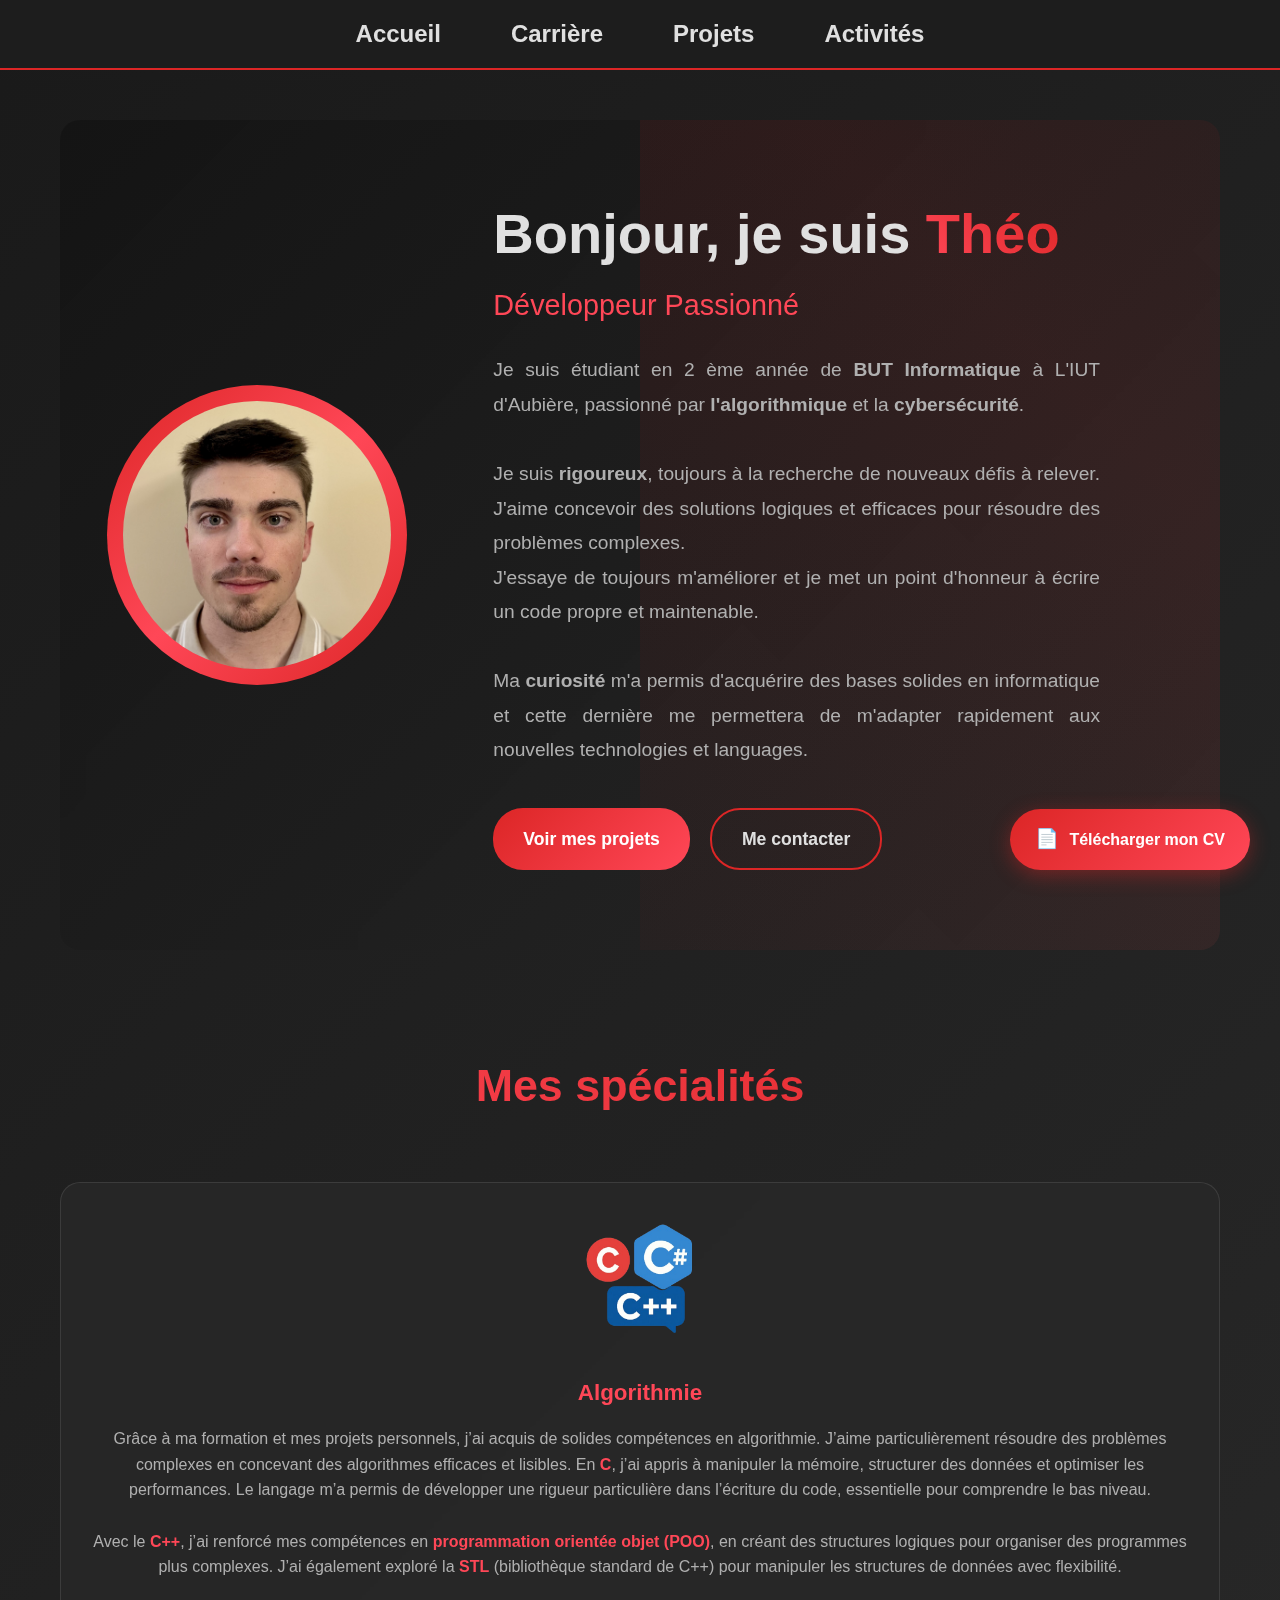
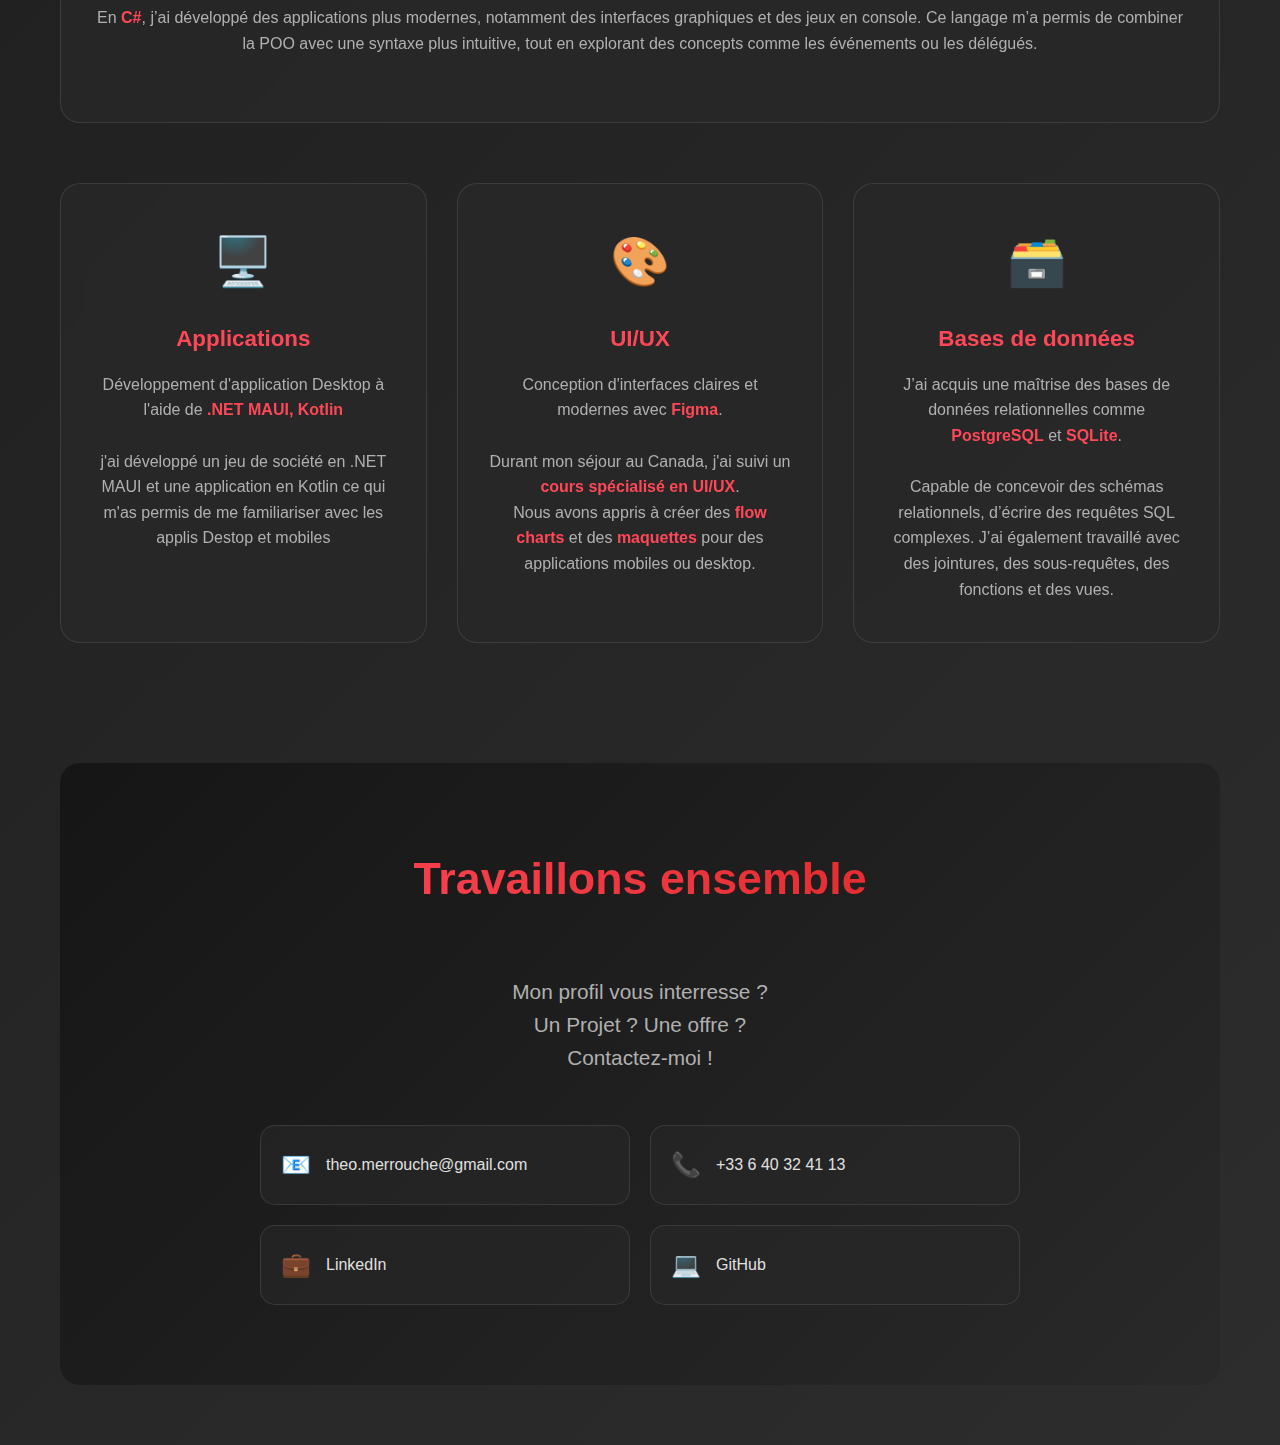
<file: index.html>
<!doctype html>
<html lang="fr">
<head>
    <meta charset="UTF-8" />
    <meta name="viewport" content="width=device-width, initial-scale=1.0" />
    <title>Portfolio - Accueil</title>
    <link rel="stylesheet" href="css/norme.css" />
    <link rel="stylesheet" href="css/accueil.css" />
    <link rel="stylesheet" href="css/competences.css" />
    </head>
    
    <body>
    <nav>
    <ul>
        <li><a href="index.html">Accueil</a></li>
        <li><a href="html/carriere.html">Carrière</a></li>
        <li><a href="html/projets.html">Projets</a></li>
        <li><a href="html/activites.html">Activités</a></li>
    </ul>
    </nav>

    <div class="container">
    <!-- Section Hero avec photo et intro -->
    <section class="hero-section">
        <div class="hero-content">
            <div class="profile-section">
                <div class="profile-image-container">
            <img src="images/profil.jpg" alt="Ma photo de profil" class="profile-image" />
            <div class="profile-border"></div>
            </div>
            </div>
            
            <div class="intro-section">
            <h1 class="main-title">
                Bonjour, je suis <span class="highlight">Théo</span>
            </h1>
            <h2 class="subtitle">Développeur Passionné</h2>
            <p class="intro-text">
            Je suis étudiant en 2 ème année de<strong>
                BUT Informatique</strong>
            à L'IUT d'Aubière, passionné par
            <strong>l'algorithmique</strong> et la<strong>
                cybersécurité</strong>.<br /><br />
            Je suis <strong> rigoureux</strong>, toujours à la recherche de
            nouveaux défis à relever. J'aime concevoir des solutions logiques
            et efficaces pour résoudre des problèmes complexes. <br />J'essaye
            de toujours m'améliorer et je met un point d'honneur à écrire un
            code propre et maintenable. <br /><br />Ma
            <strong>curiosité</strong> m'a permis d'acquérire des bases
            solides en informatique et cette dernière me permettera de
            m'adapter rapidement aux nouvelles technologies et languages.
            </p>
            
            <div class="cta-buttons">
            <a href="html/projets.html" class="btn-primary">Voir mes projets</a>
            <a href="#contact" class="btn-secondary">Me contacter</a>
            </div>
            </div>
            </div>
            </section>
            <!-- Section Spécialités -->
            <section class="specialties-section">
                <h2 class="section-title">Mes spécialités</h2>
                <div class="specialty-card">
        <div class="specialty-icon">
            <img src="images/C.png" class="speciality-image" />
        </div>
        <h3>Algorithmie</h3>
        <p>
            Grâce à ma formation et mes projets personnels, j’ai acquis de
            solides compétences en algorithmie. J’aime particulièrement résoudre
            des problèmes complexes en concevant des algorithmes efficaces et
            lisibles. En <strong>C</strong>, j’ai appris à manipuler la mémoire,
            structurer des données et optimiser les performances. Le langage m’a
            permis de développer une rigueur particulière dans l’écriture du
            code, essentielle pour comprendre le bas niveau. <br /><br />
            Avec le <strong>C++</strong>, j’ai renforcé mes compétences en
            <strong> programmation orientée objet (POO)</strong>, en créant des
            structures logiques pour organiser des programmes plus complexes.
            J’ai également exploré la <strong> STL</strong> (bibliothèque
            standard de C++) pour manipuler les structures de données avec
            flexibilité. <br /><br />
            En <strong>C#</strong>, j’ai développé des applications plus
            modernes, notamment des interfaces graphiques et des jeux en
            console. Ce langage m’a permis de combiner la POO avec une syntaxe
            plus intuitive, tout en explorant des concepts comme les événements
            ou les délégués. <br /><br />
            </p>
            </div>
            <div class="specialties-grid">
                <div class="specialty-card">
                    <div class="specialty-icon">🖥️</div>
                    <h3>Applications</h3>
                    <p>
            Développement d'application Desktop à l'aide de
            <strong>.NET MAUI, Kotlin</strong> <br /><br />
            j'ai développé un jeu de société en .NET MAUI et une application en Kotlin ce qui m'as permis de me familiariser avec les applis Destop et mobiles
            </p>
            </div>
            <div class="specialty-card">
                <div class="specialty-icon">🎨</div>
            <h3>UI/UX</h3>
            <p>
            Conception d'interfaces claires et modernes avec
            <strong>Figma</strong>.<br /><br />
            Durant mon séjour au Canada, j'ai suivi un
            <strong>cours spécialisé en UI/UX</strong>.<br />
            Nous avons appris à créer des <strong>flow charts</strong> et des
            <strong>maquettes</strong> pour des applications mobiles ou
            desktop. <br /><br />
            </p>
            </div>

        <div class="specialty-card">
            <div class="specialty-icon">🗃️</div>
            <h3>Bases de données</h3>
            <p>
            J’ai acquis une maîtrise des bases de données relationnelles comme
            <strong>PostgreSQL</strong> et <strong>SQLite</strong>.
            <br /><br />
            Capable de concevoir des schémas relationnels, d’écrire des
            requêtes SQL complexes. J’ai également travaillé avec des
            jointures, des sous-requêtes, des fonctions et des vues.
            </p>
            </div>
        </div>
        </section>
        
        <!-- Section Contact rapide -->
        <section class="contact-section" id="contact">
            <div class="contact-container">
                <h2 class="section-title">Travaillons ensemble</h2>
        <p class="contact-subtitle">
            Mon profil vous interresse ?<br />Un Projet ? Une offre ?<br />Contactez-moi
            !
        </p>
        
        <div class="contact-methods">
            <a href="mailto:theo.merrouche@gmail.com" class="contact-method">
                <span class="contact-icon">📧</span>
                <span class="contact-text">theo.merrouche@gmail.com</span>
            </a>
        
            <a href="tel:+33123456789" class="contact-method">
                <span class="contact-icon">📞</span>
                <span class="contact-text">+33 6 40 32 41 13</span>
            </a>

            <a href="https://linkedin.com/in/theo-merrouche-7a14b7356" class="contact-method" target="_blank">
                <span class="contact-icon">💼</span>
                <span class="contact-text">LinkedIn</span>
            </a>

            <a href="https://codefirst.iut.uca.fr/gitlab/theo.merrouche" class="contact-method" target="_blank">
                <span class="contact-icon">💻</span>
                <span class="contact-text">GitHub</span>
            </a>
            </div>
            </div>
            </section>
    </div>

    <!-- Bouton de téléchargement CV flottant -->
    <div class="floating-cv">
    <a href="documents/CV_MERROUCHE_theo.pdf" download class="cv-download">
        <span class="cv-icon">📄</span>
        <span class="cv-text">Télécharger mon CV</span>
    </a>
    </div>
</body>
</html>
</file>
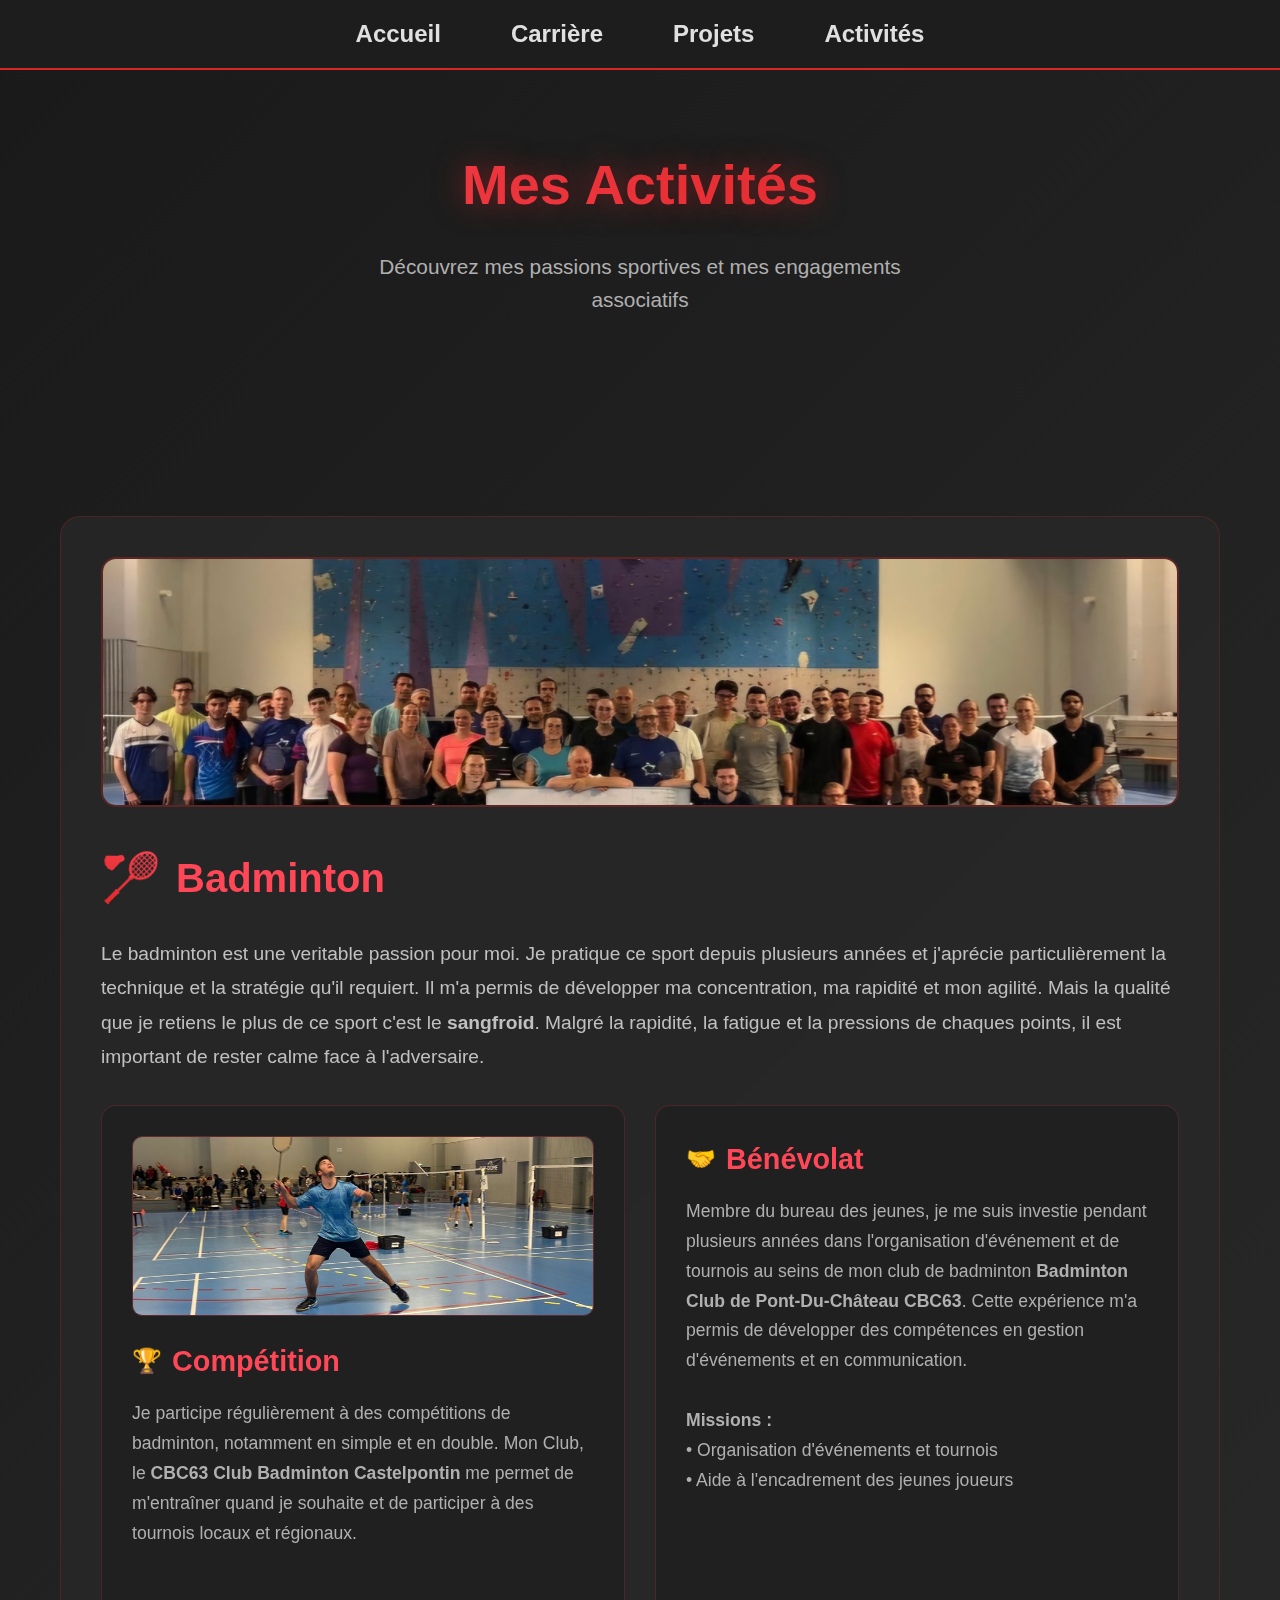
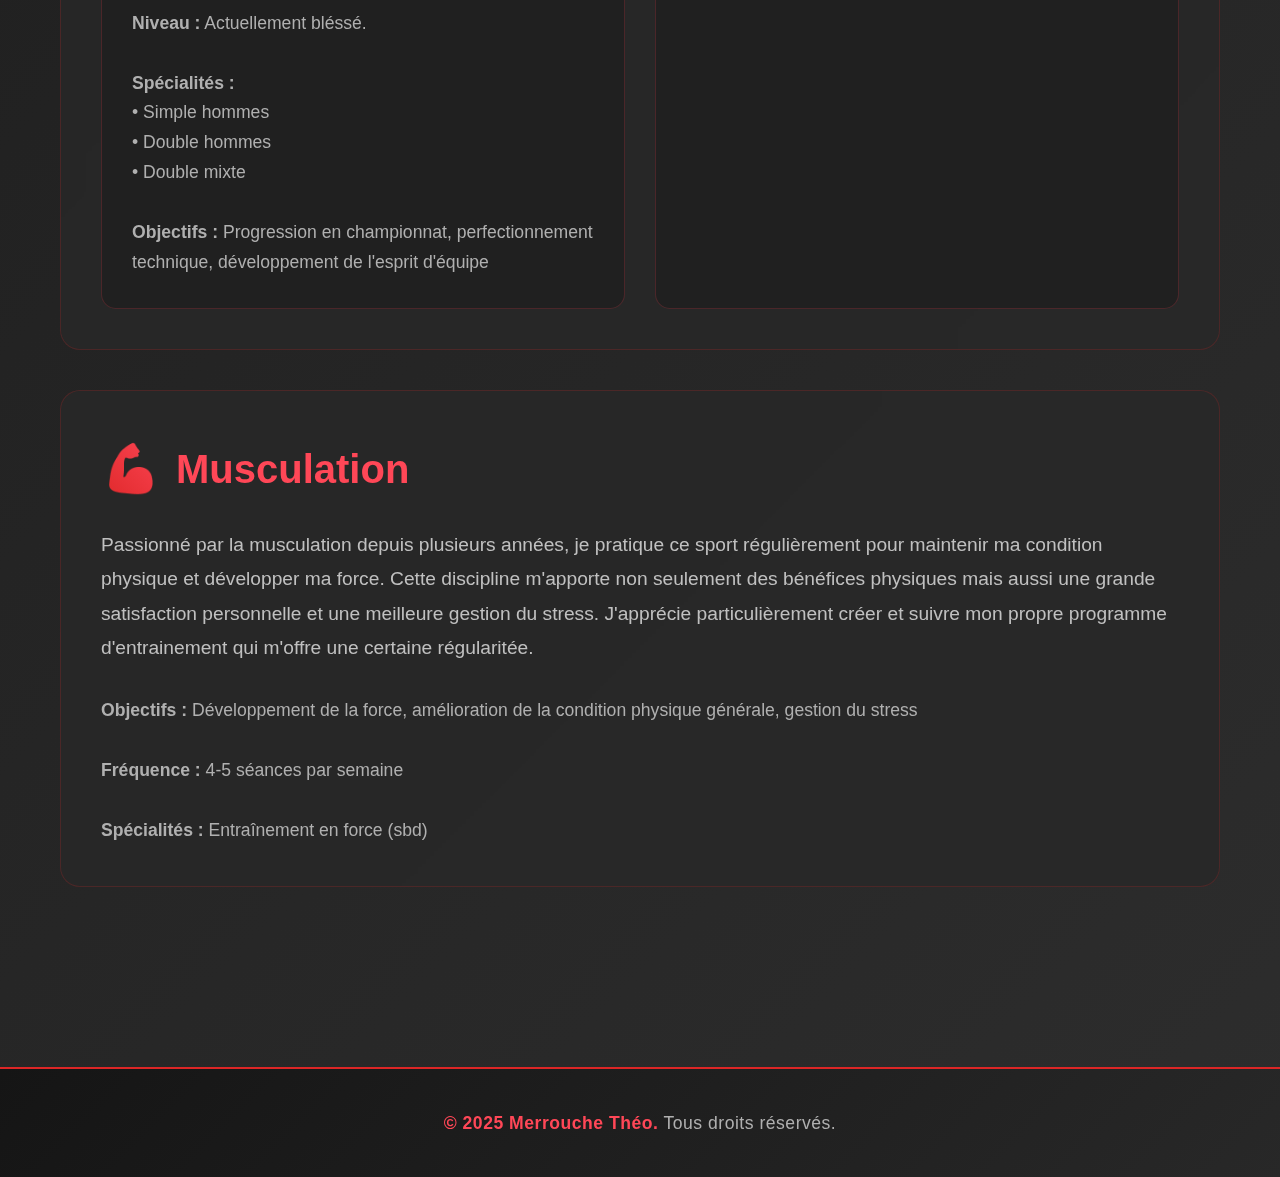
<file: html/activites.html>
<!DOCTYPE html>
<html lang="fr">
<head>
    <meta charset="UTF-8">
    <meta name="viewport" content="width=device-width, initial-scale=1.0">
    <title>Activités</title>
    <link rel="stylesheet" href="../css/norme.css">
    <link rel="stylesheet" href="../css/activites.css">
</head>
<body>
    <nav>
        <div class="nav-container">
            <ul>
                <li><a href="../index.html">Accueil</a></li>
                <li><a href="carriere.html">Carrière</a></li>
                <li><a href="projets.html">Projets</a></li>
                <li><a href="activites.html">Activités</a></li>
            </ul>
        </div>
    </nav>

    <div class="header">
        <h1>Mes Activités</h1>
        <p>Découvrez mes passions sportives et mes engagements associatifs</p>
    </div>

    <div class="container">
        <div class="activities-section">
            

            <!-- BADMINTON -->
            <div class="activity-card">
                <img src="../images/badminton.jpg" alt="Badminton" class="activity-image">
                <h2 class="activity-title">
                    <span class="activity-icon">🏸</span>
                    Badminton
                </h2>
                <p class="activity-description">
                    Le badminton est une veritable passion pour moi. Je pratique ce sport depuis plusieurs années et j'aprécie particulièrement la technique et la stratégie qu'il requiert.
                    Il m'a permis de développer ma concentration, ma rapidité et mon agilité.
                    Mais la qualité que je retiens le plus de ce sport c'est le <strong>sangfroid</strong>. Malgré la rapidité, la fatigue et la pressions de chaques points, il est important de rester calme face à l'adversaire.
                </p>

                <div class="sub-activities">
                    

                    <div class="sub-activity">
                        <img src="../images/compet.jpg" alt="Compétition Badminton" class="sub-activity-image">
                        <h3 class="sub-activity-title">
                            <span class="sub-activity-icon">🏆</span>
                            Compétition
                        </h3>
                        <div class="sub-activity-content">
                            <p>
                                Je participe régulièrement à des compétitions de badminton, notamment en simple et en double. Mon Club, le <strong>CBC63 Club Badminton Castelpontin </strong> me permet de m'entraîner 
                                quand je souhaite et de participer à des tournois locaux et régionaux.
                                
                            </p>
                            <br><br>
                            <strong>Niveau :</strong> Actuellement bléssé.
                            <br><br>
                            <strong>Spécialités :</strong>
                            <br>• Simple hommes
                            <br>• Double hommes
                            <br>• Double mixte
                            <br><br>
                            <strong>Objectifs :</strong> Progression en championnat, perfectionnement technique, développement de l'esprit d'équipe
                        </div>
                    </div>
                    <div class="sub-activity">
                        <h3 class="sub-activity-title">
                            <span class="sub-activity-icon">🤝</span>
                            Bénévolat
                        </h3>
                        <div class="sub-activity-content">
                            <p>
                            Membre du bureau des jeunes, je me suis investie pendant plusieurs années dans l'organisation d'événement et de tournois au seins de mon club de badminton 
                            <strong>Badminton Club de Pont-Du-Château CBC63</strong>. Cette expérience m'a permis de développer des compétences en gestion d'événements et en communication.
                            <br><br>
                            <p>
                            <strong>Missions :</strong>
                            <br>• Organisation d'événements et tournois
                            <br>• Aide à l'encadrement des jeunes joueurs
                        </div>
                    </div>
                </div>
            </div>
            <!-- MUSCULATION -->
            <div class="activity-card">
                <h2 class="activity-title">
                    <span class="activity-icon">💪</span>
                    Musculation
                </h2>
                <p class="activity-description">
                    Passionné par la musculation depuis plusieurs années, je pratique ce sport régulièrement pour maintenir ma condition physique et développer ma force. Cette discipline m'apporte non seulement des bénéfices physiques mais aussi une grande satisfaction personnelle et une meilleure gestion du stress. J'apprécie particulièrement créer et suivre mon propre programme d'entrainement qui m'offre une certaine régularitée.
                </p>
                <div class="sub-activity-content">
                    <strong>Objectifs :</strong> Développement de la force, amélioration de la condition physique générale, gestion du stress
                    <br><br>
                    <strong>Fréquence :</strong> 4-5 séances par semaine
                    <br><br>
                    <strong>Spécialités :</strong> Entraînement en force (sbd)
                </div>
            </div>
        </div>
    </div>
</body>
<footer class="footer">
        <div class="footer-content">
            <p class="footer-text">
                <span class="footer-copyright">© 2025 Merrouche Théo.</span> Tous droits réservés.
            </p>
        </div>
    </footer>
</html>
</file>
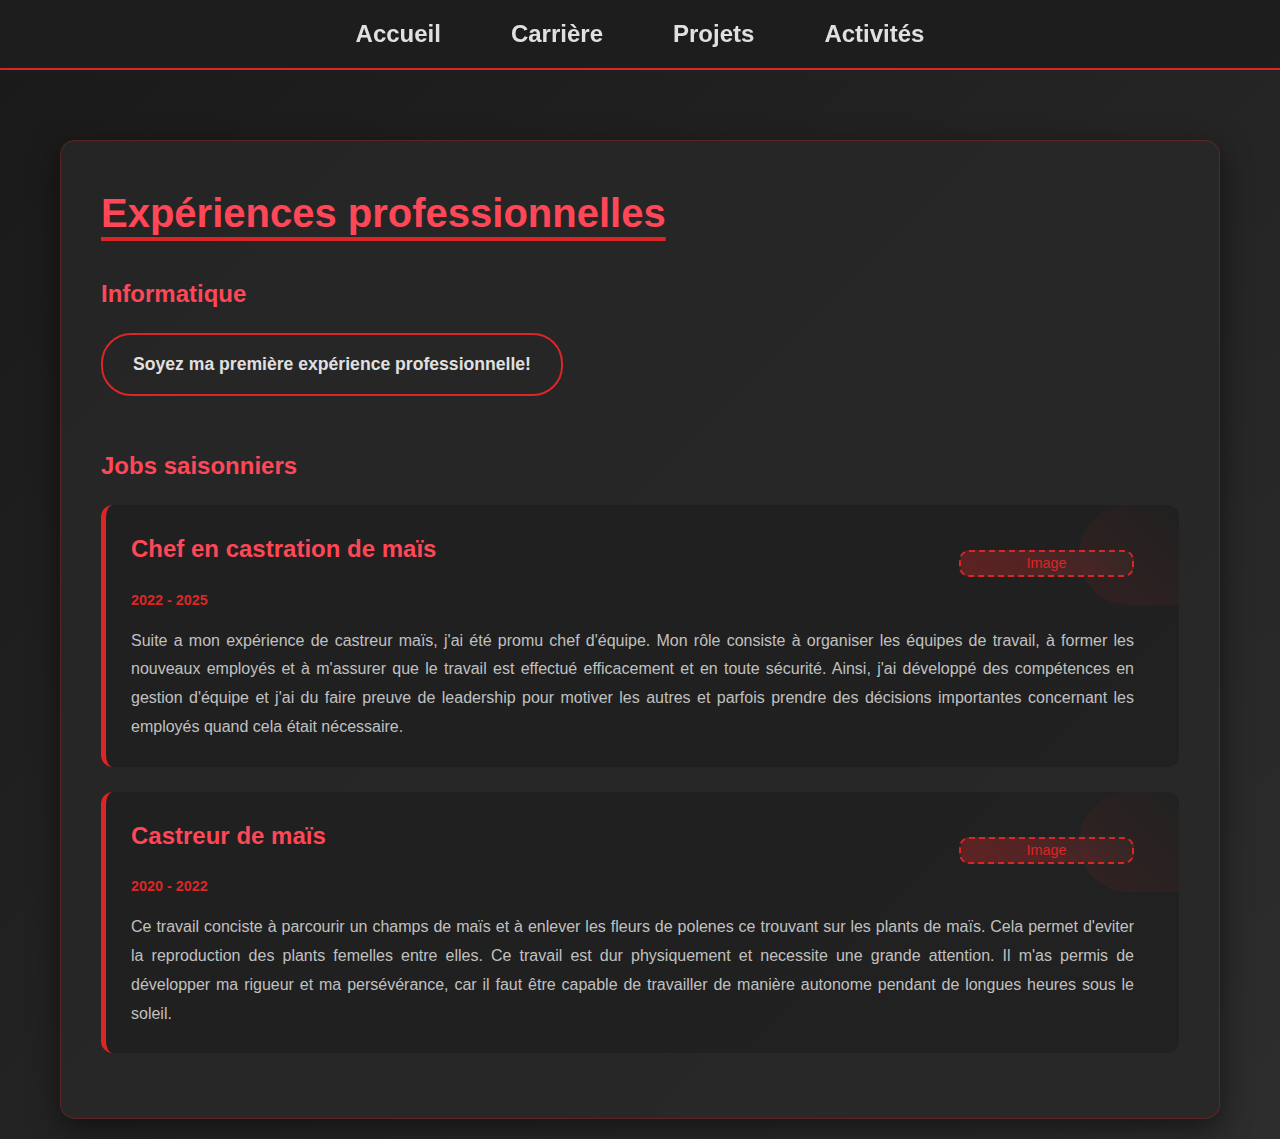
<file: html/carriere.html>
<!DOCTYPE html>
<html lang="fr">
<head>
    <meta charset="UTF-8">
    <meta name="viewport" content="width=device-width, initial-scale=1.0">
    <title>Carrière</title>
    <link rel="stylesheet" href="../css/norme.css">
    <link rel="stylesheet" href="../css/carriere.css">
</head>
<body>
    <nav>
        <ul>
            <li><a href="../index.html">Accueil</a></li>
            <li><a href="carriere.html">Carrière</a></li>
            <li><a href="projets.html">Projets</a></li>
            <li><a href="activites.html">Activités</a></li>
        </ul>
    </nav>

    <div class="container">
        

        <div class="main-content">

            <main class="content">
                <h2>Expériences professionnelles</h2>
                <h3>Informatique</h3>
                <p>  
                        <a href="../index.html#contact" class="btn-secondary">Soyez ma première expérience professionnelle!</a>
                </p>
                <br><br>
                <h3>Jobs saisonniers</h3>
                <div class ="experience-item">
                    <div class="image-placeholder">Image</div>
                    <h3>Chef en castration de maïs</h3>
                    <div class="date">2022 - 2025</div>
                    <p>
                        Suite a mon expérience de castreur maïs, j'ai été promu chef d'équipe. 
                        Mon rôle consiste à organiser les équipes de travail, à former les nouveaux employés et à 
                        m'assurer que le travail est effectué efficacement et en toute sécurité.
                        Ainsi, j'ai développé des compétences en gestion d'équipe et j'ai du faire preuve de leadership pour motiver les autres et parfois prendre des décisions importantes 
                        concernant les employés quand cela était nécessaire.
                    </p>
                </div>
                <div class="experience-item">
                    <div class="image-placeholder">Image</div>
                    <h3>Castreur de maïs</h3>
                    <div class="date">2020 - 2022 </div>
                    <p>
                        Ce travail conciste à parcourir un champs de maïs et à enlever les fleurs de polenes ce trouvant sur les plants de maïs. Cela permet d'eviter la reproduction des plants femelles entre elles. Ce travail est dur physiquement et necessite une grande attention. 
                        Il m'as permis de développer ma rigueur et ma persévérance, car il faut être capable de travailler de manière autonome pendant de longues heures sous le soleil.
                    </p>
                </div>
            </main>
        </div>
    </div>
</body>
</html>
</file>
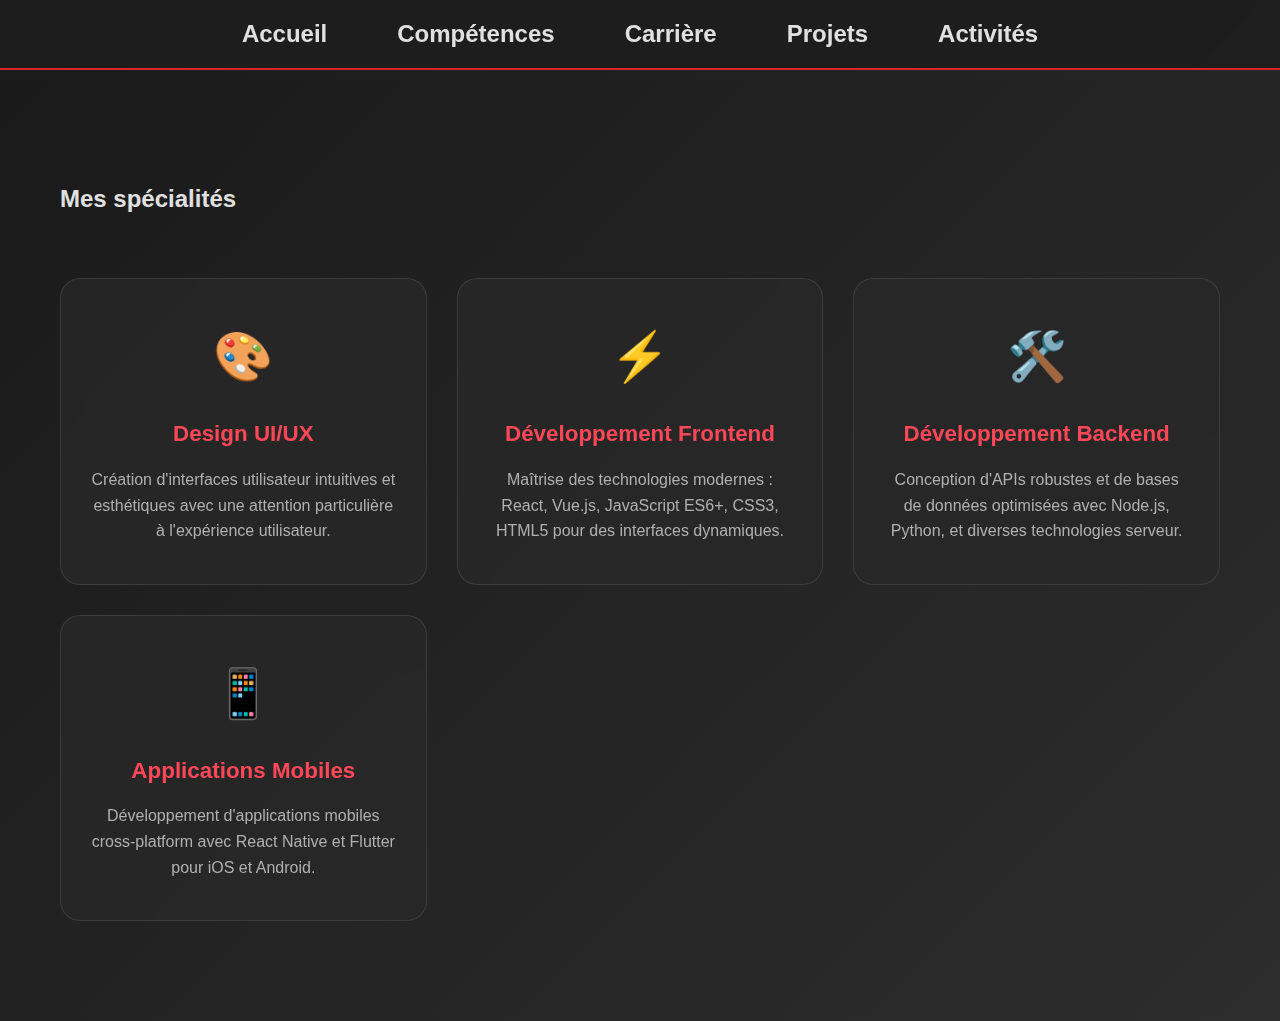
<file: html/competences.html>
<!DOCTYPE html>
<html lang="fr">
<head>
    <meta charset="UTF-8">
    <meta name="viewport" content="width=device-width, initial-scale=1.0">
    <title>Carrière</title>
    <link rel="stylesheet" href="../css/norme.css">
    <link rel="stylesheet" href="../css/competences.css">
</head>
<body>
    <nav>
        <ul>
            <li><a href="../index.html">Accueil</a></li>
            <li><a href="competences.html">Compétences</a></li>
            <li><a href="carriere.html">Carrière</a></li>
            <li><a href="projets.html">Projets</a></li>
            <li><a href="activites.html">Activités</a></li>
        </ul>
    </nav>

    <div class="container">
        

        
        <!-- Section Spécialités -->
        <section class="specialties-section">
            <h2 class="section-title">Mes spécialités</h2>
            
            <div class="specialties-grid">
                <div class="specialty-card">
                    <div class="specialty-icon">🎨</div>
                    <h3>Design UI/UX</h3>
                    <p>Création d'interfaces utilisateur intuitives et esthétiques avec une attention particulière à l'expérience utilisateur.</p>
                </div>
                
                <div class="specialty-card">
                    <div class="specialty-icon">⚡</div>
                    <h3>Développement Frontend</h3>
                    <p>Maîtrise des technologies modernes : React, Vue.js, JavaScript ES6+, CSS3, HTML5 pour des interfaces dynamiques.</p>
                </div>
                
                <div class="specialty-card">
                    <div class="specialty-icon">🛠️</div>
                    <h3>Développement Backend</h3>
                    <p>Conception d'APIs robustes et de bases de données optimisées avec Node.js, Python, et diverses technologies serveur.</p>
                </div>
                
                <div class="specialty-card">
                    <div class="specialty-icon">📱</div>
                    <h3>Applications Mobiles</h3>
                    <p>Développement d'applications mobiles cross-platform avec React Native et Flutter pour iOS et Android.</p>
                </div>
            </div>
        </section>

    </div>
</body>
</html>
</file>
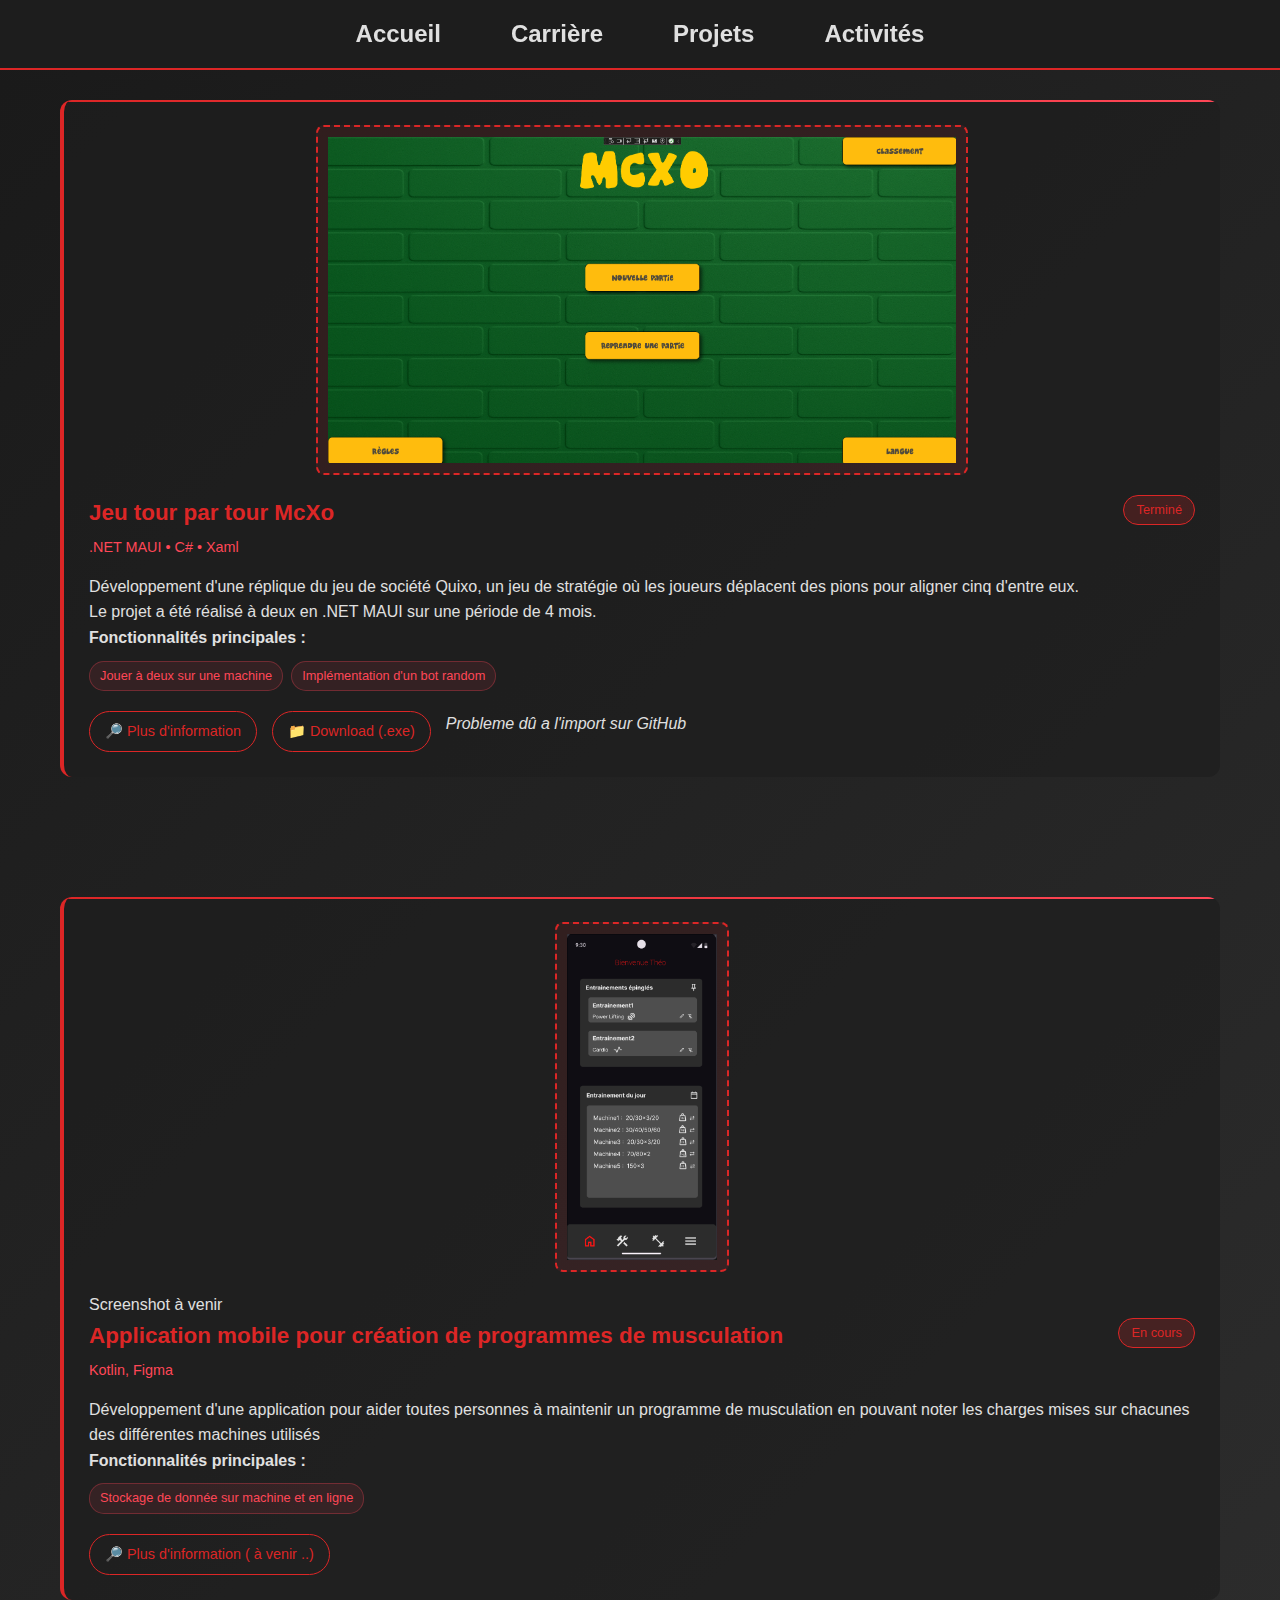
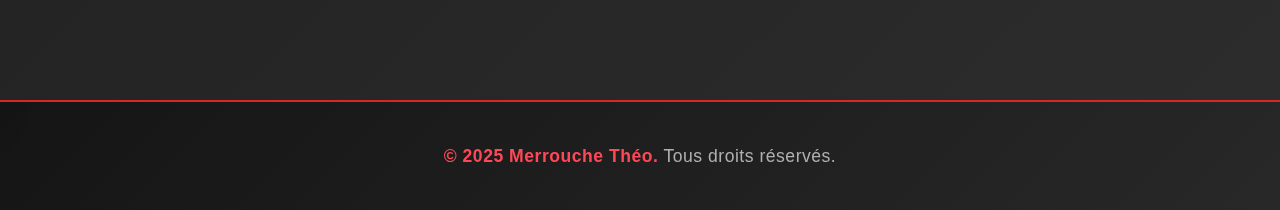
<file: html/projets.html>
<!DOCTYPE html>
<html lang="fr">
<head>
    <meta charset="UTF-8">
    <meta name="viewport" content="width=device-width, initial-scale=1.0">
    <title>Projets</title>
    <link rel="stylesheet" href="../css/norme.css">
    <link rel="stylesheet" href="../css/projets.css"
</head>
<body>
    <nav>
        <ul>
            <li><a href="../index.html">Accueil</a></li>
            <li><a href="carriere.html">Carrière</a></li>
            <li><a href="projets.html">Projets</a></li>
            <li><a href="activites.html">Activités</a></li>
        </ul>
    </nav>

    <div class ="container">
        <!--premier projet-->
        <div class ="project-grid">
            <div class="project-card">
                <img src="../images/mcxo.png" class="image-placeholder"></img>
                <div class="project-header">
                    <div>
                        <h3 class="project-title">Jeu tour par tour McXo</h3>
                        <p class="project-tech">.NET MAUI • C# • Xaml</p>
                    </div>
                    <span class="project-status">Terminé</span>
                </div>
                <p class="project-description">
                    Développement d'une réplique du jeu de société Quixo, un jeu de stratégie où les joueurs déplacent des pions pour aligner cinq d'entre eux.</p>
                    Le projet a été réalisé à deux en .NET MAUI sur une période de 4 mois.
                </p>
                <div class="project-features">
                    <h4>Fonctionnalités principales :</h4>
                    <div class="features-list">
                        <span class="feature-tag">Jouer à deux sur une machine</span>
                        <span class="feature-tag">Implémentation d'un bot random</span>
                    </div>
                </div>
                <div class="project-links">
                    <a href="mcxo.html" class="project-link">🔎 Plus d'information</a>
                    <a href="../documents/Quixo.exe" download class="project-link">📁 Download (.exe)</a> <p><i>Probleme dû a l'import sur GitHub</i></p>
                </div>
            </div>
        </div>
    </div>
    <div class ="container">
        <!--deuxième projet -->
        <div class ="project-grid">
            <div class="project-card">
                <img src="../images/muscuApp.jpg" class="image-placeholder">
                Screenshot à venir</img>
                <div class="project-header">
                    <div>
                        <h3 class="project-title">Application mobile pour création de programmes de musculation</h3>
                        <p class="project-tech">Kotlin, Figma</p>
                    </div>
                    <span class="project-status">En cours</span>
                </div>
                <p class="project-description">
                    Développement d'une application pour aider toutes personnes à maintenir un programme de musculation en pouvant noter les charges mises sur chacunes des différentes machines utilisés 
                </p>
                <div class="project-features">
                    <h4>Fonctionnalités principales :</h4>
                    <div class="features-list">
                        <span class="feature-tag">Stockage de donnée sur machine et en ligne</span>

                    </div>
                </div>
                <div class="project-links">
                    <a href="" class="project-link">🔎 Plus d'information ( à venir ..)</a>
                </div>
            </div>
        </div>
    </div>

    
</body>
<footer class="footer">
        <div class="footer-content">
            <p class="footer-text">
                <span class="footer-copyright">© 2025 Merrouche Théo.</span> Tous droits réservés.
            </p>
        </div>
    </footer>
</html>
</file>
<file: css/accueil.css>
/* ===== CSS SPÉCIFIQUE POUR LA PAGE D'ACCUEIL ===== */

/* SECTION HERO */
.hero-section {
    padding: 80px 0;
    background: linear-gradient(135deg, rgba(20, 20, 20, 0.9), rgba(40, 40, 40, 0.8));
    border-radius: 20px;
    margin: 20px 0;
    backdrop-filter: blur(10px);
    position: relative;
    overflow: hidden;
}

.hero-section::before {
    content: '';
    position: absolute;
    top: -50%;
    right: -50%;
    width: 100%;
    height: 200%;
    background: linear-gradient(45deg, transparent, rgba(220, 38, 38, 0.1), transparent);
    animation: rotate 20s linear infinite;
}

@keyframes rotate {
    from { transform: rotate(0deg); }
    to { transform: rotate(360deg); }
}

.hero-content {
    display: grid;
    grid-template-columns: 1fr 2fr;
    gap: 60px;
    align-items: center;
    max-width: 1200px;
    margin: 0 auto;
    padding: 0 20px;
    position: relative;
    z-index: 2;
}

/* SECTION PROFIL */
.profile-section {
    display: flex;
    justify-content: center;
    align-items: center;
}

.profile-image-container {
    position: relative;
    width: 280px;
    height: 280px;
}

.profile-image {
    width: 100%;
    height: 100%;
    border-radius: 50%;
    object-fit: cover;
    border: 6px solid transparent;
    background: linear-gradient(135deg, var(--primary-red), var(--secondary-red));
    background-clip: padding-box;
    position: relative;
    z-index: 2;
}

.profile-border {
    position: absolute;
    top: -10px;
    left: -10px;
    right: -10px;
    bottom: -10px;
    border-radius: 50%;
    background: linear-gradient(135deg, var(--primary-red), var(--secondary-red), var(--primary-red));
    z-index: 1;
    animation: pulse 3s ease-in-out infinite;
}

@keyframes pulse {
    0%, 100% { transform: scale(1); opacity: 0.8; }
    50% { transform: scale(1.05); opacity: 1; }
}

/* SECTION INTRO */
.intro-section {
    text-align: justify;
}

.main-title {
    font-size: 3.5rem;
    font-weight: 700;
    line-height: 1.2;
    margin-bottom: 15px;
    color: var(--text-primary);
}

.highlight {
    background: linear-gradient(45deg, var(--secondary-red), var(--primary-red));
    -webkit-background-clip: text;
    -webkit-text-fill-color: transparent;
    background-clip: text;
}

.subtitle {
    font-size: 1.8rem;
    font-weight: 400;
    color: var(--secondary-red);
    margin-bottom: 25px;
}

.intro-text {
    font-size: 1.2rem;
    line-height: 1.8;
    color: var(--text-secondary);
    margin-bottom: 40px;
    padding-right:100px ;
}

/* BOUTONS CTA */
.cta-buttons {
    display: flex;
    gap: 20px;
    flex-wrap: wrap;
}

.btn-primary, .btn-secondary {
    padding: 15px 30px;
    font-size: 1.1rem;
    font-weight: 600;
    text-decoration: none;
    border-radius: 30px;
    display: inline-flex;
    align-items: center;
    gap: 10px;
}

.btn-primary {
    background: linear-gradient(135deg, var(--primary-red), var(--secondary-red));
    color: white;
}

.btn-primary:hover {
    background: linear-gradient(135deg, var(--secondary-red), var(--primary-red));
    transform: translateY(-2px);
}

.btn-secondary {
    background: transparent;
    color: var(--text-primary);
    border: 2px solid var(--primary-red);
}

.btn-secondary:hover {
    background: var(--primary-red);
    color: white;
}

/* SECTION À PROPOS */
.about-section {
    padding: 80px 0;
    background: rgba(30, 30, 30, 0.6);
    border-radius: 20px;
    margin: 40px 0;
}

.about-container {
    max-width: 1200px;
    margin: 0 auto;
    padding: 0 20px;
}

.section-title {
    font-size: 2.8rem;
    text-align: center;
    margin-bottom: 60px;
    background: linear-gradient(45deg, var(--secondary-red), var(--primary-red));
    -webkit-background-clip: text;
    -webkit-text-fill-color: transparent;
    background-clip: text;
}

.about-content {
    display: grid;
    grid-template-columns: 2fr 1fr;
    gap: 60px;
    align-items: start;
}

.about-text {
    font-size: 1.1rem;
    line-height: 1.8;
    color: var(--text-secondary);
}

.about-text p {
    margin-bottom: 25px;
}

.about-text strong {
    color: var(--secondary-red);
}

.about-text em {
    color: var(--primary-red);
    font-style: normal;
    font-weight: 600;
}

/* GRILLE STATISTIQUES */
.stats-grid {
    display: grid;
    grid-template-columns: 1fr 1fr;
    gap: 30px;
}

.stat-item {
    background: rgba(40, 40, 40, 0.8);
    padding: 25px;
    border-radius: 15px;
    text-align: center;
    border: 1px solid rgba(220, 38, 38, 0.3);
}

.stat-number {
    display: block;
    font-size: 2.5rem;
    font-weight: 700;
    color: var(--secondary-red);
    margin-bottom: 10px;
}

.stat-label {
    font-size: 0.9rem;
    color: var(--text-muted);
    text-transform: uppercase;
    letter-spacing: 1px;
}


/* SECTION CONTACT */
.contact-section {
    padding: 80px 0;
    background: linear-gradient(135deg, rgba(20, 20, 20, 0.9), rgba(40, 40, 40, 0.8));
    border-radius: 20px;
    margin: 40px 0;
    text-align: center;
}

.contact-container {
    max-width: 800px;
    margin: 0 auto;
    padding: 0 20px;
}

.contact-subtitle {
    font-size: 1.3rem;
    color: var(--text-secondary);
    margin-bottom: 50px;
}

.contact-methods {
    display: grid;
    grid-template-columns: repeat(auto-fit, minmax(250px, 1fr));
    gap: 20px;
}

.contact-method {
    display: flex;
    align-items: center;
    gap: 15px;
    padding: 20px;
    background: rgba(40, 40, 40, 0.6);
    border-radius: 15px;
    text-decoration: none;
    color: var(--text-primary);
    border: 1px solid rgba(255, 255, 255, 0.1);
}

.contact-method:hover {
    background: rgba(220, 38, 38, 0.2);
    border-color: var(--primary-red);
    transform: translateY(-3px);
}

.contact-icon {
    font-size: 1.5rem;
}

.contact-text {
    font-weight: 500;
}

/* BOUTON CV FLOTTANT */
.floating-cv {
    position: fixed;
    bottom: 30px;
    right: 30px;
    z-index: 1000;
}

.cv-download {
    display: flex;
    align-items: center;
    gap: 10px;
    background: linear-gradient(135deg, var(--primary-red), var(--secondary-red));
    color: white;
    padding: 15px 25px;
    border-radius: 50px;
    text-decoration: none;
    font-weight: 600;
    box-shadow: 0 5px 20px rgba(220, 38, 38, 0.4);
}

.cv-download:hover {
    transform: translateY(-3px);
    box-shadow: 0 8px 25px rgba(220, 38, 38, 0.6);
}

.cv-icon {
    font-size: 1.2rem;
}

/* RESPONSIVE */
@media (max-width: 1024px) {
    .hero-content {
        grid-template-columns: 1fr;
        text-align: center;
        gap: 40px;
    }
    
    .about-content {
        grid-template-columns: 1fr;
        gap: 40px;
    }
    
    .stats-grid {
        grid-template-columns: repeat(2, 1fr);
    }
}

@media (max-width: 768px) {
    .main-title {
        font-size: 2.5rem;
    }
    
    .subtitle {
        font-size: 1.4rem;
    }
    
    .profile-image-container {
        width: 220px;
        height: 220px;
    }
    
    .hero-section, .about-section, .contact-section {
        padding: 50px 0;
    }
    
    .specialties-grid {
        grid-template-columns: 1fr;
    }
    
    .contact-methods {
        grid-template-columns: 1fr;
    }
    
    .stats-grid {
        grid-template-columns: 1fr;
    }
    
    .floating-cv {
        bottom: 20px;
        right: 20px;
    }
    
    .cv-download {
        padding: 12px 20px;
        font-size: 0.9rem;
    }
}

@media (max-width: 480px) {
    .main-title {
        font-size: 2rem;
    }
    
    .cta-buttons {
        flex-direction: column;
        align-items: center;
    }
    
    .btn-primary, .btn-secondary {
        width: 100%;
        justify-content: center;
        max-width: 250px;
    }
}
</file>
<file: css/competences.css>
/* SECTION SPÉCIALITÉS */
.specialties-section {
    padding: 80px 0;
    max-width: 1200px;
    margin: 0 auto;
}

.specialties-section strong {
    color: var(--secondary-red);
}

.specialties-grid {
    display: grid;
    grid-template-columns: repeat(auto-fit, minmax(280px, 1fr));
    gap: 30px;
    margin-top: 60px;
}

.specialty-card {
    background: var(--card-bg);
    padding: 40px 30px;
    border-radius: 20px;
    text-align: center;
    border: 1px solid rgba(255, 255, 255, 0.1);
    backdrop-filter: blur(10px);
}

.specialty-card:hover {
    transform: translateY(-10px);
    border-color: var(--primary-red);
}

.specialty-icon {
    font-size: 3rem;
    margin-bottom: 20px;
    display: block;
}

.specialty-card h3 {
    font-size: 1.4rem;
    color: var(--secondary-red);
    margin-bottom: 15px;
}

.specialty-card p {
    color: var(--text-secondary);
    line-height: 1.6;
}

.speciality-image {
    width: 10%;
    height: auto;
    margin: 0;
}
</file>
<file: css/activites.css>
/* STYLES SPÉCIFIQUES ACTIVITÉS */
.activities-section {
    padding: 40px 0;
}

/* IMAGES POUR LES ACTIVITÉS */
.activity-image {
    width: 100%;
    height: 250px;
    object-fit: cover;
    border-radius: 15px;
    margin-bottom: 25px;
    border: 2px solid rgba(220, 38, 38, 0.3);
    transition: all 0.3s ease;
}

.activity-image:hover {
    border-color: var(--secondary-red);
    transform: scale(1.02);
    box-shadow: 0 10px 30px rgba(220, 38, 38, 0.4);
}

.sub-activity-image {
    width: 100%;
    height: 180px;
    object-fit: cover;
    border-radius: 10px;
    margin-bottom: 15px;
    border: 1px solid rgba(255, 71, 87, 0.3);
    transition: all 0.3s ease;
}

.sub-activity-image:hover {
    border-color: var(--secondary-red);
    transform: scale(1.02);
}

.activity-card {
    background: var(--card-bg);
    border-radius: 20px;
    padding: 40px;
    margin-bottom: 40px;
    backdrop-filter: blur(10px);
    border: 1px solid rgba(220, 38, 38, 0.2);
    transition: all 0.3s ease;
    position: relative;
    overflow: hidden;
}

.activity-card::before {
    content: '';
    position: absolute;
    top: -50%;
    left: -50%;
    width: 200%;
    height: 200%;
    background: linear-gradient(45deg, transparent, rgba(220, 38, 38, 0.1), transparent);
    transform: rotate(45deg);
    transition: all 0.6s ease;
    opacity: 0;
}

.activity-card:hover::before {
    animation: shimmer 1.5s ease-in-out;
    opacity: 1;
}

.activity-card:hover {
    transform: translateY(-10px);
    border-color: var(--secondary-red);
    box-shadow: 0 20px 50px rgba(220, 38, 38, 0.3);
}

.activity-title {
    font-size: 2.5rem;
    color: var(--secondary-red);
    margin-bottom: 20px;
    display: flex;
    align-items: center;
    gap: 15px;
}

.activity-icon {
    font-size: 3rem;
    background: linear-gradient(45deg, var(--primary-red), var(--secondary-red));
    -webkit-background-clip: text;
    -webkit-text-fill-color: transparent;
    background-clip: text;
}

.activity-description {
    font-size: 1.2rem;
    color: var(--text-muted);
    margin-bottom: 30px;
    line-height: 1.8;
}

/* SOUS-SECTIONS BADMINTON */
.sub-activities {
    display: grid;
    grid-template-columns: repeat(auto-fit, minmax(300px, 1fr));
    gap: 30px;
    margin-top: 30px;
}

.sub-activity {
    background: var(--card-item-bg);
    border-radius: 15px;
    padding: 30px;
    border: 1px solid rgba(255, 71, 87, 0.2);
    transition: all 0.3s ease;
    position: relative;
}

.sub-activity:hover {
    transform: translateY(-5px);
    border-color: var(--secondary-red);
    box-shadow: 0 15px 40px rgba(255, 71, 87, 0.2);
}

.sub-activity-title {
    font-size: 1.8rem;
    color: var(--secondary-red);
    margin-bottom: 15px;
    display: flex;
    align-items: center;
    gap: 10px;
}

.sub-activity-icon {
    font-size: 1.5rem;
}

.sub-activity-content {
    color: var(--text-secondary);
    font-size: 1.1rem;
    line-height: 1.7;
}

/* ANIMATIONS SPÉCIFIQUES */
@keyframes fadeInUp {
    from {
        opacity: 0;
        transform: translateY(30px);
    }
    to {
        opacity: 1;
        transform: translateY(0);
    }
}

.activity-card {
    animation: fadeInUp 0.8s ease-out;
}

.activity-card:nth-child(2) {
    animation-delay: 0.2s;
    animation-fill-mode: both;
}

/* RESPONSIVE SPÉCIFIQUE ACTIVITÉS */
@media (max-width: 768px) {
    .activity-card {
        padding: 25px;
        margin-bottom: 25px;
    }

    .activity-title {
        font-size: 2rem;
    }

    .activity-icon {
        font-size: 2.2rem;
    }

    .activity-image {
        height: 200px;
    }

    .sub-activity-image {
        height: 150px;
    }

    .sub-activities {
        grid-template-columns: 1fr;
        gap: 20px;
    }

    .sub-activity {
        padding: 20px;
    }

    .sub-activity-title {
        font-size: 1.5rem;
    }
}

p .activity-description{
    text-align: justify;
}
</file>
<file: css/carriere.css>
/* LAYOUT PRINCIPAL */
.main-content {
    display: block;
    margin-top: 40px;
}

/* ZONE DE CONTENU */
.content {
    background: var(--card-bg);
    padding: 40px;
    border-radius: 15px;
    border: 1px solid rgba(220, 38, 38, 0.3);
    box-shadow: 0 10px 30px rgba(0, 0, 0, 0.5);
}

.content h2 {
    color: var(--secondary-red);
    font-size: 2.5rem;
    margin-bottom: 30px;
    text-decoration: underline;
    text-decoration-color: var(--primary-red);
    text-underline-offset: 10px;
}

/* ITEMS D'EXPÉRIENCE */
.experience-item {
    background: var(--card-item-bg);
    padding: 25px;
    border-radius: 12px;
    margin-bottom: 25px;
    border-left: 5px solid var(--primary-red);
    position: relative; /* Corrigé */
    overflow: hidden;
    transition: all 0.3s ease;
}

.experience-item::before {
    content: '';
    position: absolute; /* Corrigé */
    top: 0;
    right: 0;
    width: 100px;
    height: 100px;
    background: linear-gradient(45deg, rgba(220, 38, 38, 0.1), transparent);
    border-radius: 50% 0 0 50%;
}

.experience-item:hover {
    transform: translateY(-5px);
    box-shadow: 0 15px 40px rgba(220, 38, 38, 0.2);
}

.experience-item h3 {
    color: var(--secondary-red);
    font-size: 1.5rem;
    margin-bottom: 10px;
}

.main-content h3 {
    color: var(--secondary-red);
    font-size: 1.5rem;
    margin-bottom: 20px;
}

.experience-item .date {
    color: var(--primary-red);
    font-weight: bold;
    font-size: 0.9rem;
    margin-bottom: 15px;
}

.experience-item p {
    color: var(--text-muted);
    line-height: 1.8;
    text-align: justify;
    margin-right: 20px;
}

/* PLACEHOLDERS D'IMAGES */
.image-placeholder {
    width: 175px;
    background: linear-gradient(45deg, rgba(220, 38, 38, 0.3), var(--card-bg));
    border: 2px dashed var(--primary-red);
    border-radius: 10px;
    display: flex;
    align-items: center;
    justify-content: center;
    color: var(--primary-red);
    font-size: 0.9rem;
    margin: 20px;
    float: right;
    position: relative;
    overflow: hidden;
}

.image-placeholder::before {
    content: '';
    position: absolute;
    top: -50%;
    left: -50%;
    width: 200%;
    height: 200%;
    background: linear-gradient(45deg, transparent, rgba(220, 38, 38, 0.1), transparent);
    animation: shimmer 3s infinite;
}

/* RESPONSIVE SPÉCIFIQUE AU CONTENU */
@media (max-width: 768px) {
    .content {
        padding: 20px;
    }
    
    .experience-item {
        padding: 20px;
        margin-right: 0;
    }
    
    .experience-item p {
        margin-right: 0;
    }
    
    .image-placeholder {
        float: none;
        margin: 20px auto;
        display: block;
    }
    
    .content h2 {
        font-size: 2rem;
    }
}
.btn-secondary {
    padding: 15px 30px;
    font-size: 1.1rem;
    font-weight: 600;
    text-decoration: none;
    border-radius: 30px;
    display: inline-flex;
    align-items: center;
    gap: 10px;
}
.btn-secondary {
    background: transparent;
    color: var(--text-primary);
    border: 2px solid var(--primary-red);
}

.btn-secondary:hover {
    background: var(--primary-red);
    color: white;
}
</file>
<file: css/projets.css>
.projects-grid {
    display: grid;
    gap: 30px;
    margin-top: 30px;
}

.project-card {
    background: var(--card-item-bg);
    border-radius: 12px;
    padding: 25px;
    border-left: 4px solid var(--primary-red);
    transition: transform 0.3s ease, box-shadow 0.3s ease;
    position: relative;
    overflow: hidden;
}

.project-card:hover {
    transform: translateY(-5px);
    box-shadow: 0 10px 30px rgba(220, 38, 38, 0.2);
}

.project-card::before {
    content: '';
    position: absolute;
    top: 0;
    left: 0;
    right: 0;
    height: 2px;
    background: linear-gradient(90deg, var(--primary-red), var(--secondary-red));
}

.project-header {
    display: flex;
    justify-content: space-between;
    align-items: flex-start;
    margin-bottom: 15px;
}

.project-title {
    color: var(--primary-red);
    font-size: 1.4em;
    font-weight: 600;
    margin-bottom: 5px;
}

.project-tech {
    color: var(--secondary-red);
    font-size: 0.9em;
    font-weight: 500;
}

.project-status {
    background: rgba(220, 38, 38, 0.2);
    color: var(--primary-red);
    padding: 4px 12px;
    border-radius: 20px;
    font-size: 0.8em;
    font-weight: 500;
    border: 1px solid var(--primary-red);
}


.project-features {
    margin-bottom: 20px;
}

.project-features h4 {
    color: var(--text-primary);
    font-size: 1em;
    margin-bottom: 10px;
    font-weight: 600;
}

.features-list {
    display: flex;
    flex-wrap: wrap;
    gap: 8px;
}

.feature-tag {
    background: rgba(255, 71, 87, 0.1);
    color: var(--secondary-red);
    padding: 4px 10px;
    border-radius: 15px;
    font-size: 0.8em;
    border: 1px solid rgba(255, 71, 87, 0.3);
}

.project-links {
    display: flex;
    gap: 15px;
    margin-top: 20px;
}

.project-link {
    display: inline-flex;
    align-items: center;
    gap: 8px;
    color: var(--primary-red);
    text-decoration: none;
    font-size: 0.9em;
    font-weight: 500;
    padding: 8px 15px;
    border: 1px solid var(--primary-red);
    border-radius: 25px;
    transition: all 0.3s ease;
}

.project-link:hover {
    background: var(--primary-red);
    color: white;
    transform: translateY(-2px);
}


.image-placeholder  {
    width: auto;
    margin: 0 auto;
    max-height: 350px; /* limite si image verticale énorme */
    background: linear-gradient(135deg, rgba(220, 38, 38, 0.1), rgba(255, 71, 87, 0.1));
    border: 2px dashed var(--primary-red);
    border-radius: 8px;
    margin-bottom: 20px;
    display: flex;
    justify-content: center;
    align-items: center;
    
    padding: 10px;
}

project-card:hover .image-placeholder {
    background: linear-gradient(135deg, rgba(220, 38, 38, 0.2), rgba(255, 71, 87, 0.2));
}

@media (max-width: 768px) {
    .projects-grid {
        grid-template-columns: 1fr;
        gap: 20px;
    }
    
    .section-card {
        padding: 25px;
    }
    
    .section-title {
        font-size: 2em;
    }
}
</file>
<file: css/norme.css>
/* RESET ET BASE */
* {
    margin: 0;
    padding: 0;
    box-sizing: border-box;
}

html{
    background: linear-gradient(135deg, #1a1a1a 0%, #2d2d2d 100%);
    background-color: #1a1a1a;
}

body {
    font-family: 'Segoe UI', Tahoma, Geneva, Verdana, sans-serif;
    background: linear-gradient(135deg, #1a1a1a 0%, #2d2d2d 100%);
    color: #e0e0e0;
    line-height: 1.6;
    min-height: 100vh;
}

.container {
    max-width: 1200px;
    margin: 0 auto;
    padding: 20px;
    margin-top: 80px; /* Espace pour la navbar fixe */
}

/* VARIABLES CSS - COULEURS */
:root {
    --primary-red: #dc2626;
    --secondary-red: #ff4757;
    --dark-bg: #1a1a1a;
    --medium-dark: #2d2d2d;
    --card-bg: rgba(40, 40, 40, 0.8);
    --card-item-bg: rgba(30, 30, 30, 0.7);
    --text-primary: #e0e0e0;
    --text-secondary: #b0b0b0;
    --text-muted: #c0c0c0;
}

/* NAVIGATION */
nav {
    background: rgba(30, 30, 30, 0.95);
    backdrop-filter: blur(10px);
    padding: 15px 0;
    position: fixed;
    top: 0;
    width: 100%;
    z-index: 1000;
    border-bottom: 2px solid var(--primary-red);
}

/* Container pour organiser nav */
.nav-container {
    max-width: 1200px;
    margin: 0 auto;
    display: flex;
    justify-content: space-between;
    align-items: center;
    padding: 0 20px;
}

nav ul {
    list-style: none;
    display: flex;
    justify-content: center;
    gap: 30px;
    flex: 1; /* Prend l'espace disponible pour centrer les liens */
}

nav a {
    color: var(--text-primary);
    text-decoration: none;
    font-weight: bold;
    padding: 10px 20px;
    border-radius: 25px;
    font-size: 1.5rem;
}

nav a:hover {
    background: rgba(220, 38, 38, 0.2);
    color: var(--secondary-red);
}

/* Photo de profil à droite */
.image-profil {
    width: 60px;
    height: 60px;
    border-radius: 50%;
    object-fit: cover;
    border: 3px solid var(--primary-red);
    cursor: pointer;
}

.image-profil:hover {
    border-color: var(--secondary-red);
}

/* HEADER GLOBAL */
.header {
    margin-top: 80px;
    text-align: center;
    padding: 60px 0;
}

.header h1 {
    font-size: 3.5rem;
    background: linear-gradient(45deg, var(--secondary-red), var(--primary-red));
    -webkit-background-clip: text;
    -webkit-text-fill-color: transparent;
    background-clip: text;
    margin-bottom: 20px;
    text-shadow: 0 0 30px rgba(220, 38, 38, 0.5);
}

.header p {
    font-size: 1.3rem;
    color: var(--text-secondary);
    max-width: 600px;
    margin: 0 auto;
}

/* ANIMATIONS GLOBALES */
@keyframes shimmer {
    0% { transform: translateX(-100%) translateY(-100%) rotate(45deg); }
    100% { transform: translateX(100%) translateY(100%) rotate(45deg); }
}

/* SCROLLBAR PERSONNALISÉE */
::-webkit-scrollbar {
    width: 10px;
}

::-webkit-scrollbar-track {
    background: var(--dark-bg);
}

::-webkit-scrollbar-thumb {
    background: linear-gradient(180deg, var(--primary-red), var(--secondary-red));
    border-radius: 5px;
}

::-webkit-scrollbar-thumb:hover {
    background: linear-gradient(180deg, var(--secondary-red), var(--primary-red));
}

/* RESPONSIVE GLOBAL */
@media (max-width: 768px) {
    .header h1 {
        font-size: 2.5rem;
    }
    
    .nav-container {
        flex-direction: column;
        gap: 15px;
        padding: 10px 20px;
    }
    
    nav ul {
        gap: 15px;
        flex-wrap: wrap;
        justify-content: center;
    }
    
    nav a {
        font-size: 1.2rem;
        padding: 8px 15px;
    }
    
    .image-profil {
        width: 50px;
        height: 50px;
    }
    
    .container {
        padding: 15px;
        margin-top: 140px; /* Plus d'espace sur mobile car nav plus haute */
    }
}

/* FOOTER STYLES */
.footer {
    background: linear-gradient(135deg, rgba(20, 20, 20, 0.95) 0%, rgba(40, 40, 40, 0.95) 100%);
    backdrop-filter: blur(10px);
    border-top: 2px solid var(--primary-red);
    margin-top: 80px;
    padding: 40px 0;
    position: relative;
    overflow: hidden;
}

.footer::before {
    content: '';
    position: absolute;
    top: 0;
    left: -100%;
    width: 100%;
    height: 2px;
    background: linear-gradient(90deg, transparent, var(--secondary-red), transparent);
    animation: footerShine 3s ease-in-out infinite;
}

.footer-content {
    max-width: 1200px;
    margin: 0 auto;
    padding: 0 20px;
    text-align: center;
}

.footer-text {
    color: var(--text-secondary);
    font-size: 1.1rem;
    font-weight: 500;
    letter-spacing: 0.5px;
    transition: all 0.3s ease;
}

.footer-text:hover {
    color: var(--text-primary);
    transform: translateY(-2px);
    text-shadow: 0 0 10px rgba(220, 38, 38, 0.3);
}

.footer-copyright {
    color: var(--secondary-red);
    font-weight: bold;
}

/* Animation pour l'effet de brillance */
@keyframes footerShine {
    0% {
        left: -100%;
        opacity: 0;
    }
    50% {
        opacity: 1;
    }
    100% {
        left: 100%;
        opacity: 0;
    }
}

/* Responsive footer */
@media (max-width: 768px) {
    .footer {
        padding: 30px 0;
        margin-top: 60px;
    }
    
    .footer-text {
        font-size: 1rem;
    }
    
    .footer-content {
        padding: 0 15px;
    }
}
</file>
